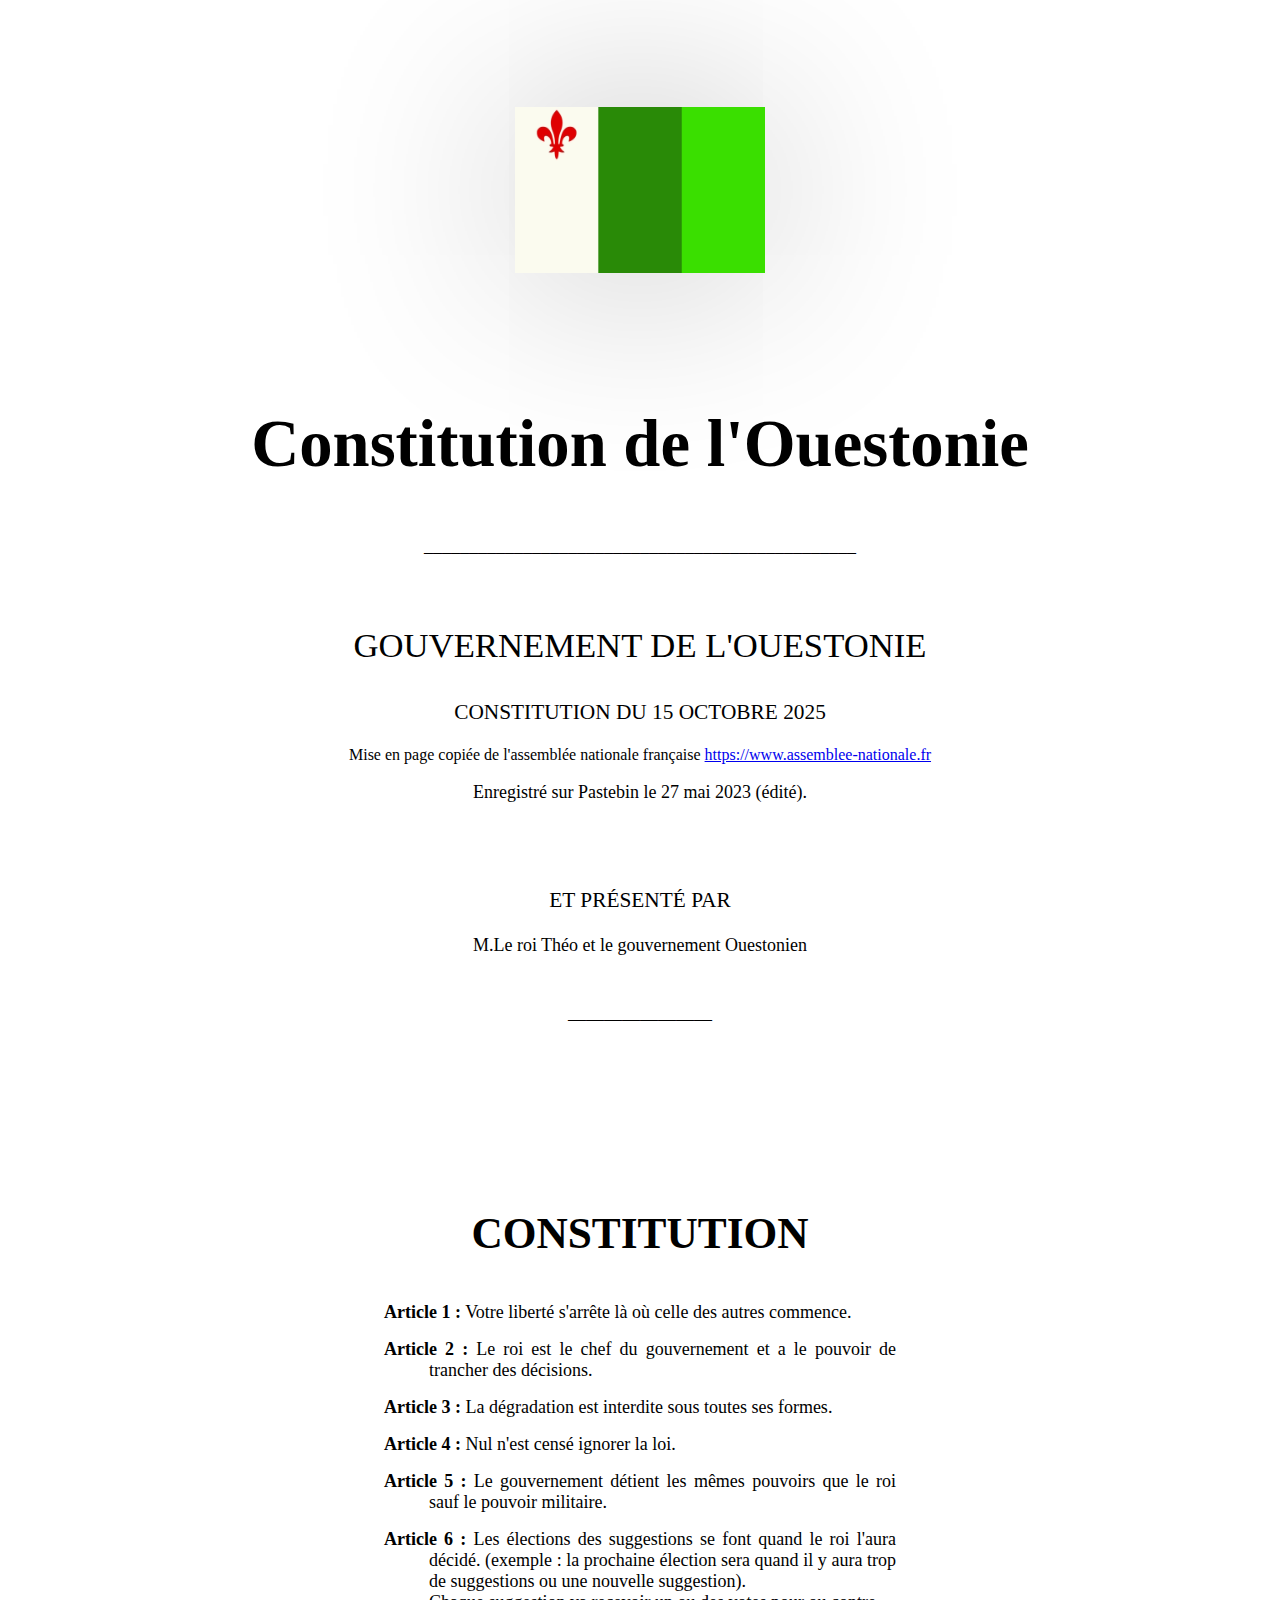
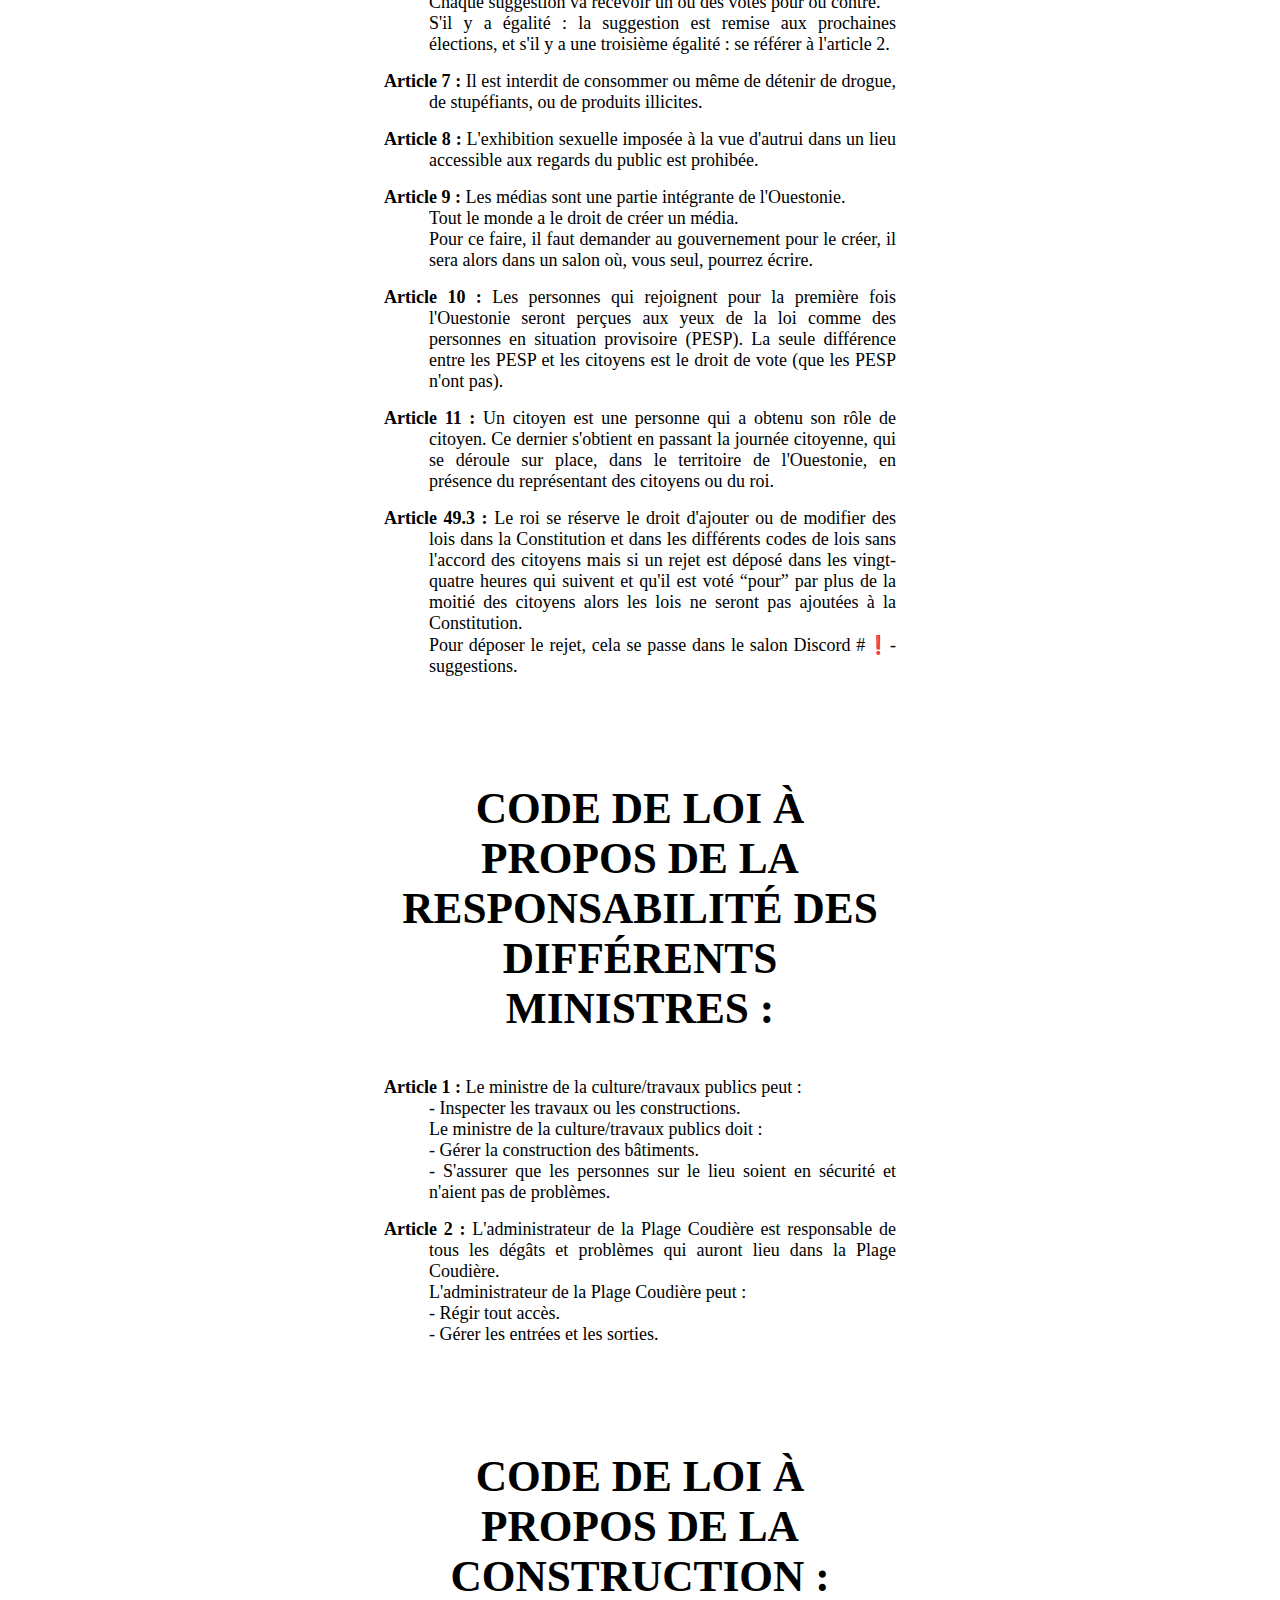
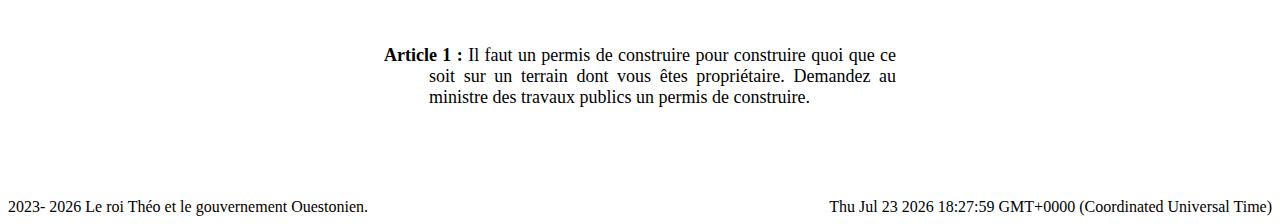
<file: index.html>
<!DOCTYPE html>
<html lang="en">

<head>
    <meta charset="UTF-8">
    <meta name="viewport" content="width=device-width, initial-scale=1.0">
    <link rel="stylesheet" href="style.css">
    <link rel="icon" type="image/x-icon" href="img/IMG_0989.ico">
    <script src="script.js" defer></script> <!-- defer is very important-->
    <title>Constitution de l'Ouestonie</title>
</head>

<body>
    <button onclick="toggleTheme()" id="button_theme" class="button_theme"><img class="img_flag" src="img/IMG_0989.jpg" alt="Drapeau de l'Ouestonie"></button>
    
    <h1>Constitution de l'Ouestonie</h1>
    <div class="header">
        <p class="p_tiret">
            ________________________________________________
        </p>
        <p class="p_gouv">
            GOUVERNEMENT DE L'OUESTONIE
        </p>
        <p class="p_constitution">
            CONSTITUTION DU 15 OCTOBRE 2025
        </p>
        <p class="p_copie">
            Mise en page copiée de l'assemblée nationale française <a
                href="https://www.assemblee-nationale.fr/dyn/opendata/RINFANR5L16B2295.html"
                target="_blank">https://www.assemblee-nationale.fr</a>
        </p>
        <p>
            Enregistré sur Pastebin le 27 mai 2023 (édité).
        </p>
        <p class="p_presente">
            ET PRÉSENTÉ PAR
        </p>
        <p>
            M.Le roi Théo et le gouvernement Ouestonien
        </p>
        <p class="p_tiret">
            ————————
        </p>
    </div>
    <div class="div_constitution">
        <p class="p_titre">
            CONSTITUTION
        </p>
        <p class="p_article">
            <span class="article">Article 1 :</span>
            Votre liberté s'arrête là où celle des autres commence.
        </p>
        <p class="p_article">
            <span class="article">Article 2 :</span>
            Le roi est le chef du gouvernement et a le pouvoir de trancher des décisions.
        </p>
        <p class="p_article">
            <span class="article">Article 3 :</span>
            La dégradation est interdite sous toutes ses formes.
        </p>
        <p class="p_article">
            <span class="article">Article 4 :</span>
            Nul n'est censé ignorer la loi.
        </p>
        <p class="p_article">
            <span class="article">Article 5 :</span>
            Le gouvernement détient les mêmes pouvoirs que le roi sauf le pouvoir militaire.
        </p>
        <p class="p_article">
            <span class="article">Article 6 :</span>
            Les élections des suggestions se font quand le roi l'aura décidé. (exemple : la prochaine élection sera
            quand il y aura trop de suggestions ou une nouvelle suggestion).<br>
            Chaque suggestion va recevoir un ou des votes pour ou contre.<br>
            S'il y a égalité : la suggestion est remise aux prochaines élections, et s'il y a une troisième égalité : se
            référer à l'article 2.
        </p>
        <p class="p_article">
            <span class="article">Article 7 :</span>
            Il est interdit de consommer ou même de détenir de drogue, de stupéfiants, ou de produits illicites.
        </p>
        <p class="p_article">
            <span class="article">Article 8 :</span>
            L'exhibition sexuelle imposée à la vue d'autrui dans un lieu accessible aux regards du public est prohibée.
        </p>
        <p class="p_article">
            <span class="article">Article 9 :</span>
            Les médias sont une partie intégrante de l'Ouestonie.<br>
            Tout le monde a le droit de créer un média.<br>
            Pour ce faire, il faut demander au gouvernement pour le créer, il sera alors dans un salon où, vous seul,
            pourrez écrire.
        </p>
        <p class="p_article">
            <span class="article">Article 10 :</span>
            Les personnes qui rejoignent pour la première fois l'Ouestonie seront perçues aux yeux de la loi comme des
            personnes en situation provisoire (PESP). La seule différence entre les PESP et les citoyens est le droit de
            vote (que les PESP n'ont pas).
        </p>
        <p class="p_article">
            <span class="article">Article 11 :</span>
            Un citoyen est une personne qui a obtenu son rôle de citoyen. Ce dernier s'obtient en passant la journée
            citoyenne, qui se déroule sur place, dans le territoire de l'Ouestonie, en présence du représentant des
            citoyens ou du roi.
        </p>
        <p class="p_article">
            <span class="article">Article 49.3 :</span>
            Le roi se réserve le droit d'ajouter ou de modifier des lois dans la Constitution et dans les différents
            codes de lois sans l'accord des citoyens mais si un rejet est déposé dans les vingt-quatre heures qui
            suivent et qu'il est voté “pour” par plus de la moitié des citoyens alors les lois ne seront pas ajoutées à
            la Constitution.<br>
            Pour déposer le rejet, cela se passe dans le salon Discord #❗-suggestions.
        </p>
        <p class="p_titre">Code de loi à propos de la responsabilité des différents ministres :</p>
        <p class="p_article">
            <span class="article">Article 1 :</span>
            Le ministre de la culture/travaux publics peut :<br>
            - Inspecter les travaux ou les constructions.<br>
            Le ministre de la culture/travaux publics doit :<br>
            - Gérer la construction des bâtiments.<br>
            - S'assurer que les personnes sur le lieu soient en sécurité et n'aient pas de problèmes.
        </p>
        <p class="p_article">
            <span class="article">Article 2 :</span>
            L'administrateur de la Plage Coudière est responsable de tous les dégâts et problèmes qui auront lieu dans
            la Plage Coudière.<br>
            L'administrateur de la Plage Coudière peut :<br>
            - Régir tout accès.<br>
            - Gérer les entrées et les sorties.
        </p>
        <p class="p_titre">Code de loi à propos de la construction :</p>
        <p class="p_article">
            <span class="article">Article 1 :</span>
            Il faut un permis de construire pour construire quoi que ce soit sur un terrain dont vous êtes propriétaire.
            Demandez au ministre des travaux publics un permis de construire.
        </p>
    </div>
    <div class="footer">
        <p class="p_date_gauche">
            2023-
            <script>document.write(new Date().getFullYear())</script> Le roi Théo et le gouvernement Ouestonien.
        </p>
        <div id="current_date"></div>
    </div>
    <script>
        document.getElementById("current_date").innerHTML = Date();
    </script>
</body>

</html>
</file>
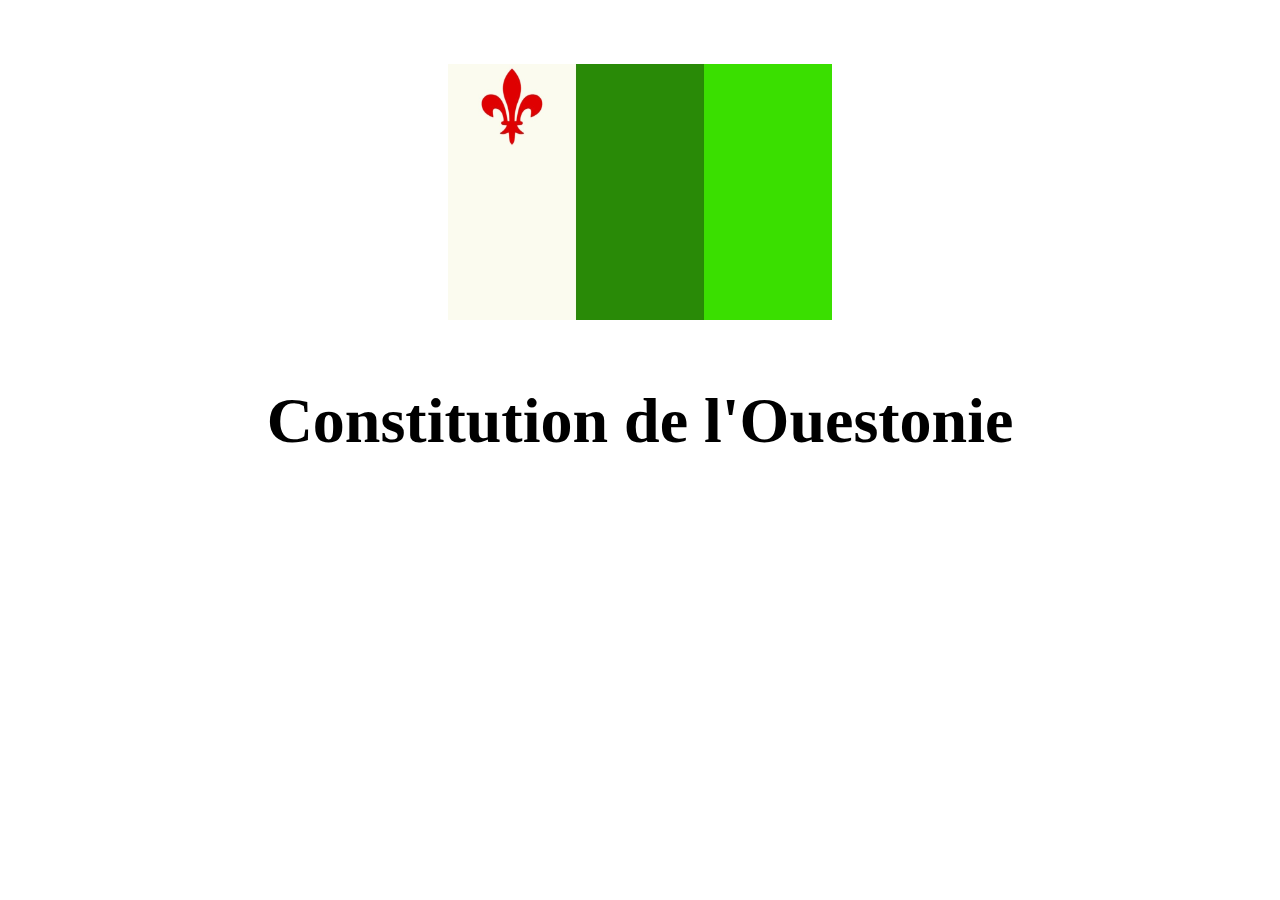
<file: constitution/index.html>
<!DOCTYPE html>
<html lang="en">
<head>
    <meta charset="UTF-8">
    <meta name="viewport" content="width=device-width, initial-scale=1.0">
    <title>Constitution de l'Ouestonie</title>
    <link rel="stylesheet" href="style.css">
</head>
<body>
    <img class="img_flag" src="img/IMG_0989.jpg" alt="Drapeau de l'Ouestonie">
    <h1>Constitution de l'Ouestonie</h1>
</body>
</html>
</file>
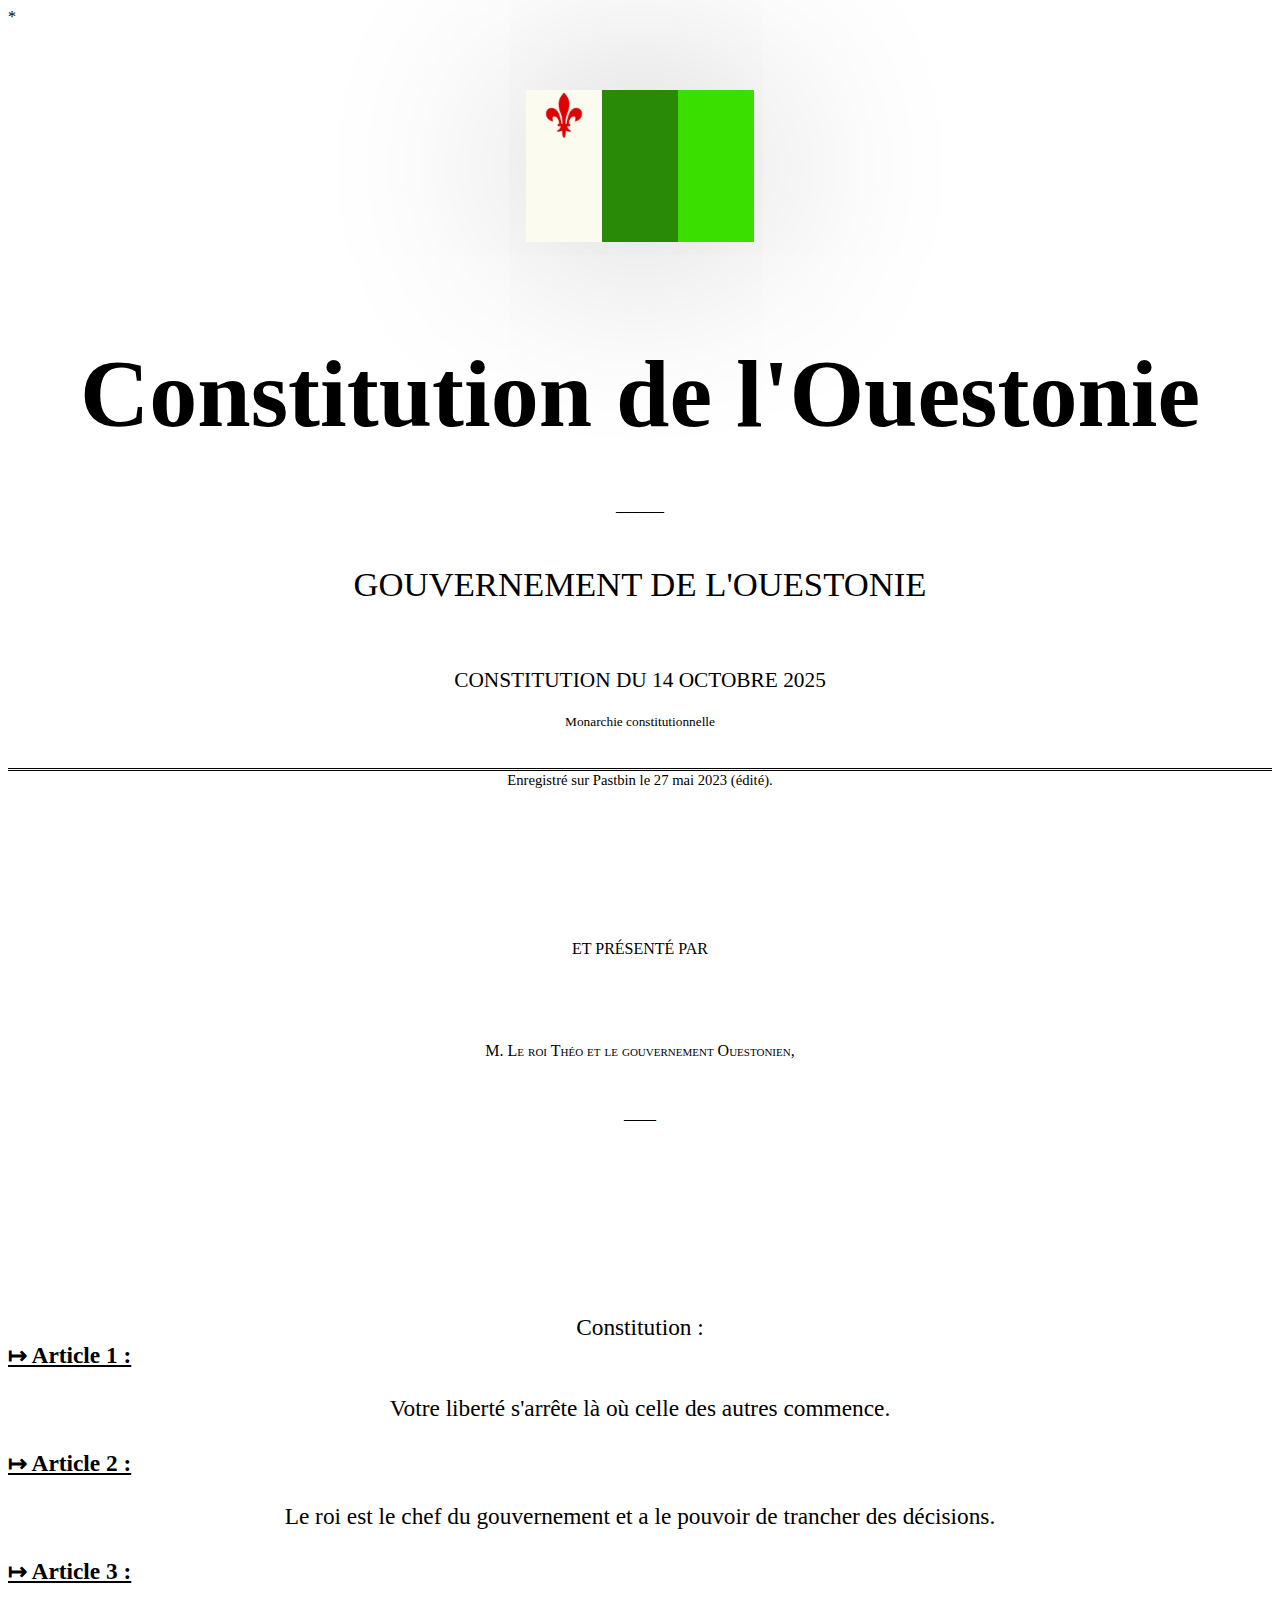
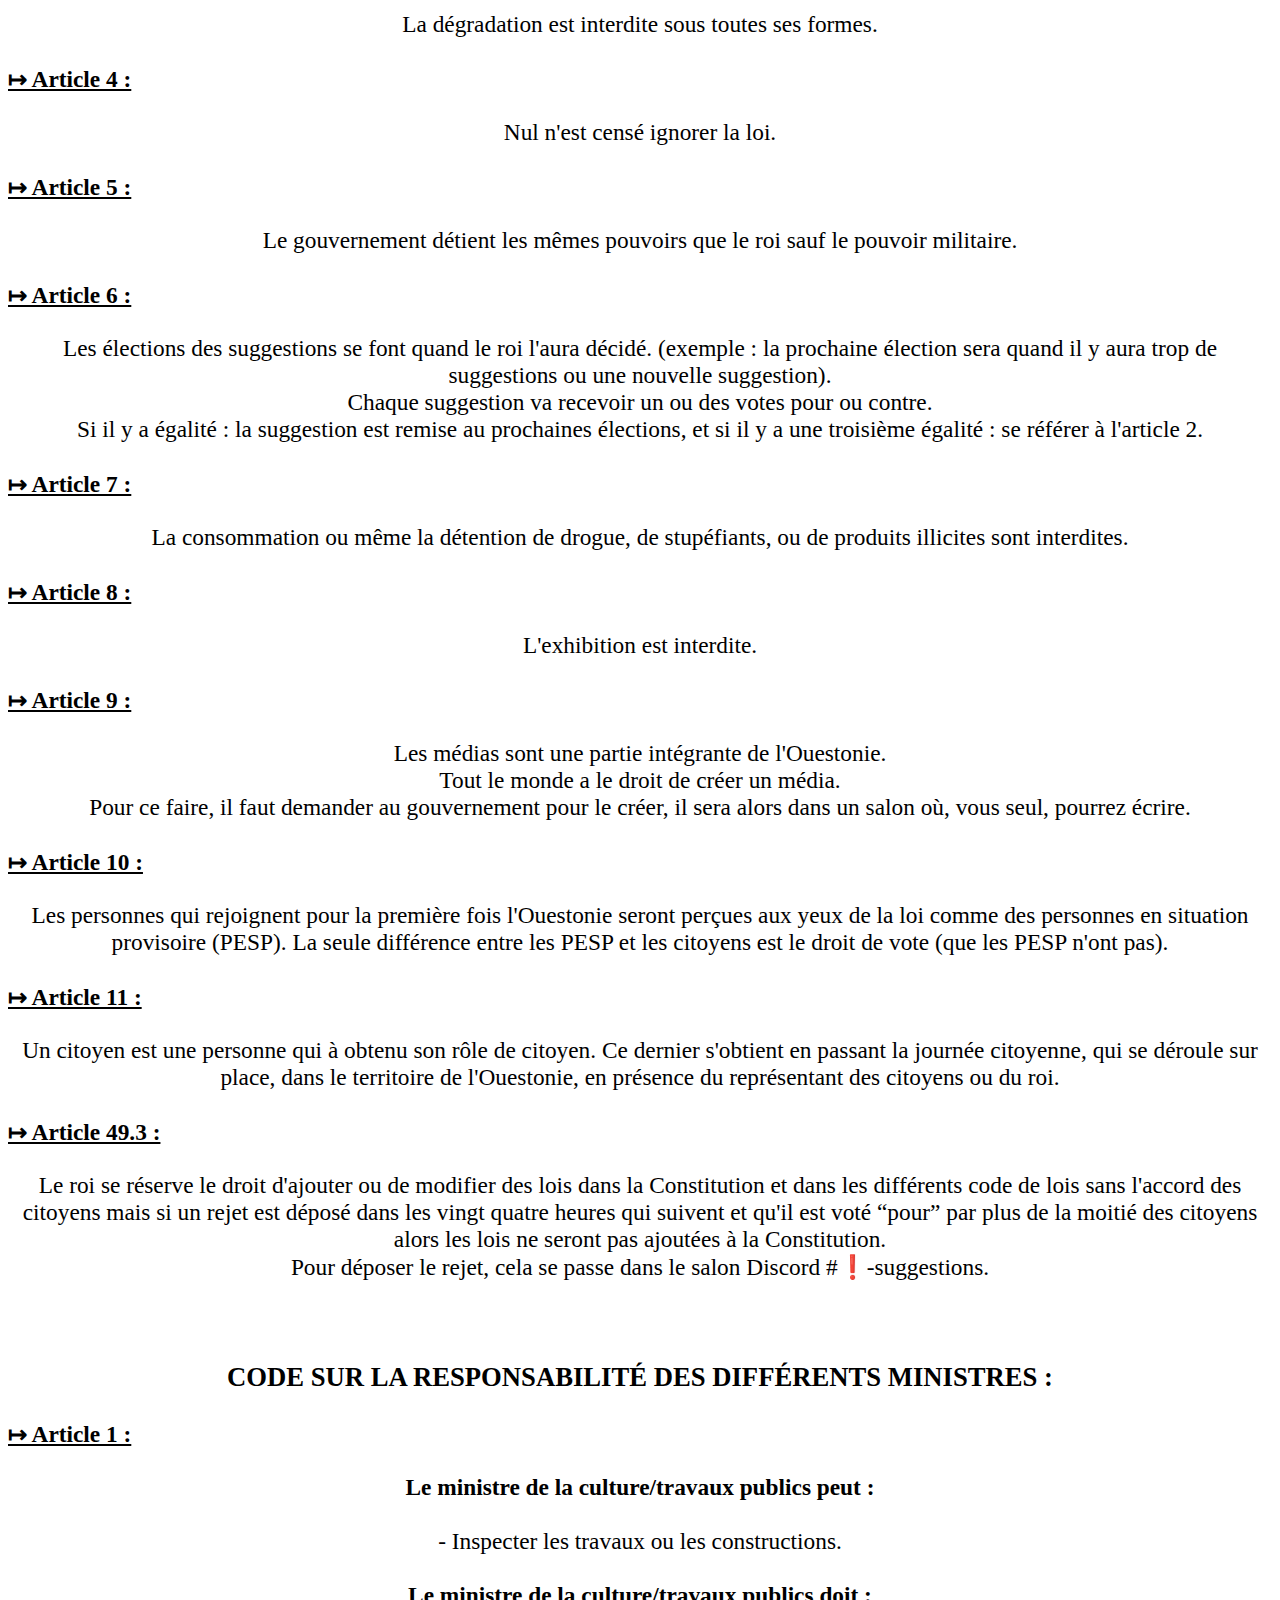
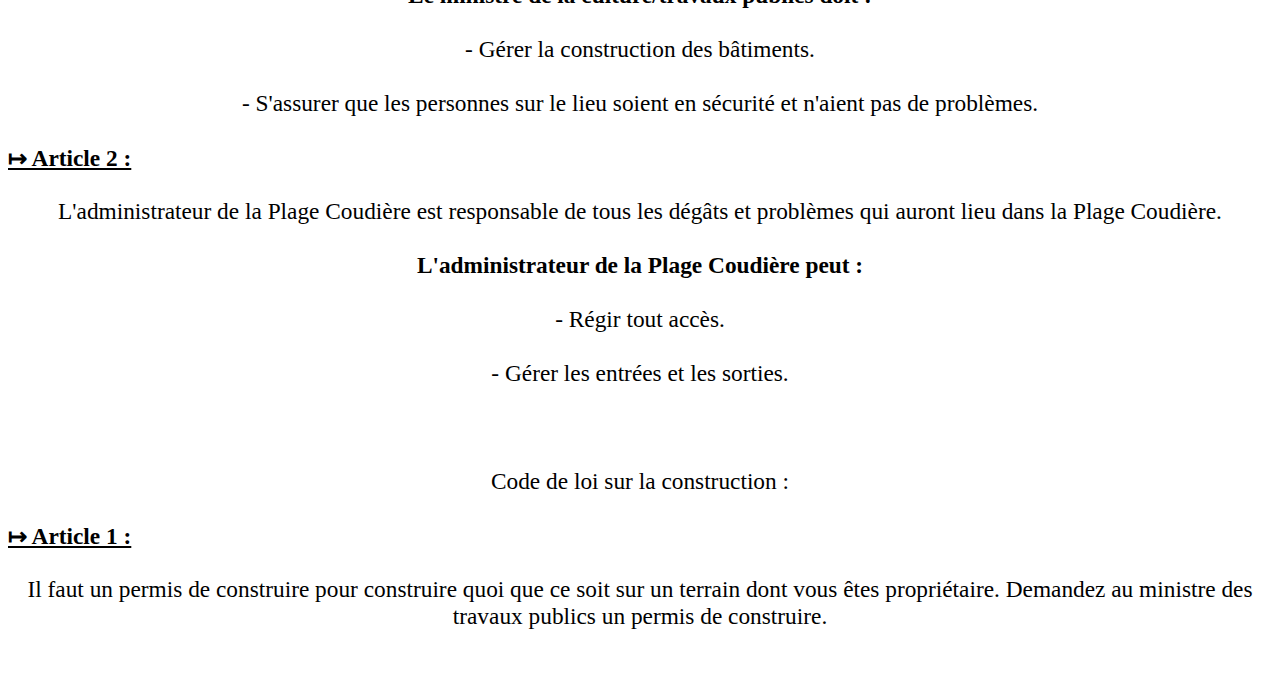
<file: test.html>
<!DOCTYPE html>
<html lang="en">
<head>
    <meta charset="UTF-8">
    <meta name="viewport" content="width=device-width, initial-scale=1.0">*
    <link rel="stylesheet" href="test.css">
    <title>test</title>
</head>
<body>
    <img class="img_flag" src="img/IMG_0989.jpg" alt="Drapeau de l'Ouestonie">
    <h1>Constitution de l'Ouestonie</h1>
    <div class="assnatSection1">
        <p class="assnatANTexte" style="text-indent:0pt; text-align:center">
        </p>
        <p class="assnatANTexte" style="margin-top:0pt; text-indent:0pt; text-align:center">
            ______
        </p>
        <p class="assnatANTexte" style="margin-top:0pt; text-indent:0pt; text-align:center">
            <span style="font-style:italic">&nbsp;</span>
        </p>
        <p class="assnatANTexte" style="margin-top:0pt; text-indent:0pt; text-align:center; font-size:26pt">
            GOUVERNEMENT DE L'OUESTONIE
        </p>
        <p class="assnatANTexte" style="margin-top:0pt; text-indent:0pt; text-align:center; line-height:4.8pt">
            <span style="font-size:26pt">&nbsp;</span>
        </p>
        <p class="assnatANTexte" style="margin-top:0pt; text-indent:0pt; text-align:center; font-size:16pt">
            CONSTITUTION DU 14 OCTOBRE 2025
        </p>
        <p class="assnatANTexte" style="margin-top:0pt; text-indent:0pt; text-align:center; font-size:10pt">
            <!-- SEIZIÈME LÉGISLATURE -->
            Monarchie constitutionnelle
        </p>
        <p style="margin-right:28.25pt; margin-left:35.45pt; text-indent:42.55pt; text-align:center; line-height:2.4pt">
            <span style="font-size:8pt; letter-spacing:1.25pt">&nbsp;</span>
        </p>
        <p class="assnatANTexte" style="margin-top:0pt; text-indent:0pt; text-align:center; border-top:2.25pt double #000000; padding-top:1pt; font-size:11pt">
            Enregistré sur Pastbin le 27 mai 2023 (édité).
        </p>
        <p class="assnatANTexte" style="margin-top:0pt; text-indent:0pt; text-align:center">
            &nbsp;
        </p>
        <p class="assnatANTexte" style="margin-top:0pt; text-indent:0pt; text-align:center">
            &nbsp;
        </p>
        <p class="assnatANTexte" style="margin-top:0pt; text-indent:0pt; text-align:center">
            &nbsp;
        </p>
        <p class="assnatANTexte" style="margin-top:0pt; text-indent:0pt; text-align:center">
            &nbsp;
        </p>
        <p class="assnatANTexte" style="margin-top:0pt; text-indent:0pt; text-align:center">
            ET PRÉSENTÉ PAR
        </p>
        <p class="assnatANTexte" style="margin-top:0pt; text-indent:0pt; text-align:center">
            &nbsp;
        </p>
        <p class="assnatANTexte" style="margin-top:0pt; text-indent:0pt; text-align:center">
            &nbsp;
        </p>
        <p class="assnatANTexte" style="margin-top:0pt; text-indent:0pt; text-align:center">
            <span style="font-variant:small-caps">M.</span><span style="font-variant:small-caps">&nbsp;</span><span style="font-variant:small-caps">Le roi Théo et le gouvernement Ouestonien</span>,
        </p>
        <p class="assnatANTexte" style="margin-top:0pt; text-indent:0pt; text-align:center">
            &nbsp;
        </p>
        <p class="assnatANTexte" style="margin-top:0pt; text-indent:0pt; text-align:center">
            ——
        </p>
        <p style="font-size:14pt">
            &nbsp;
        </p>
        <p style="font-size:14pt">
            &nbsp;
        </p>
        <p style="font-size:14pt">
            &nbsp;
        </p>
        <p style="font-size:14pt">
            &nbsp;
        </p>
    </div>
    <div class="const">
        <p>
            Constitution :<br>
                <span class="article">↦ Article 1 :</span><br><br>
            Votre liberté s'arrête là où celle des autres commence.<br><br>
                <span class="article">↦ Article 2 :</span><br><br>
            Le roi est le chef du gouvernement et a le pouvoir de trancher des décisions.<br><br>
                <span class="article">↦ Article 3 :</span><br><br>
            La dégradation est interdite sous toutes ses formes.<br><br>
                <span class="article">↦ Article 4 :</span><br><br>
            Nul n'est censé ignorer la loi.<br><br>
                <span class="article">↦ Article 5 :</span><br><br>
            Le gouvernement détient les mêmes pouvoirs que le roi sauf le pouvoir militaire.<br><br>
                <span class="article">↦ Article 6 :</span><br><br>
            Les élections des suggestions se font quand le roi l'aura décidé. (exemple : la prochaine élection sera quand il y aura trop de suggestions ou une nouvelle suggestion).<br>
            Chaque suggestion va recevoir un ou des votes pour ou contre.<br>
            Si il y a égalité : la suggestion est remise au prochaines élections, et si il y a une troisième égalité : se référer à l'article 2.<br><br>
                <span class="article">↦ Article 7 :</span><br><br>
            La consommation ou même la détention de drogue, de stupéfiants, ou de produits illicites sont interdites.<br><br>
                <span class="article">↦ Article 8 :</span><br><br>
            L'exhibition est interdite.<br><br>
                <span class="article">↦ Article 9 :</span><br><br>
            Les médias sont une partie intégrante de l'Ouestonie.<br>
            Tout le monde a le droit de créer un média.<br>
            Pour ce faire, il faut demander au gouvernement pour le créer, il sera alors dans un salon où, vous seul, pourrez écrire.<br><br>
                <span class="article">↦ Article 10 :</span><br><br>
            Les personnes qui rejoignent pour la première fois l'Ouestonie seront perçues aux yeux de la loi comme des personnes en situation provisoire (PESP). La seule différence entre les PESP et les citoyens est le droit de vote (que les PESP n'ont pas).<br><br>
                <span class="article">↦ Article 11 :</span><br><br>
            Un citoyen est une personne qui à obtenu son rôle de citoyen. Ce dernier s'obtient en passant la journée citoyenne, qui se déroule sur place, dans le territoire de l'Ouestonie, en présence du représentant des citoyens ou du roi.<br><br>
                <span class="article">↦ Article 49.3 :</span><br><br>
            Le roi se réserve le droit d'ajouter ou de modifier des lois dans la Constitution et dans les différents code de lois sans l'accord des citoyens mais si un rejet est déposé dans les vingt quatre heures qui suivent et qu'il est voté “pour” par plus de la moitié des citoyens alors les lois ne seront pas ajoutées à la Constitution.<br>
            Pour déposer le rejet, cela se passe dans le salon Discord #❗-suggestions.<br><br>
            <br><br>
             <span class="title">Code sur la responsabilité des différents ministres :</span><br><br>
                <span class="article">↦ Article 1 :</span><br><br>
                <span class="subtitle">Le ministre de la culture/travaux publics peut :</span><br><br>
            - Inspecter les travaux ou les constructions.<br><br>
                <span class="subtitle">Le ministre de la culture/travaux publics doit :</span><br><br>
            - Gérer la construction des bâtiments.<br><br>
            - S'assurer que les personnes sur le lieu soient en sécurité et n'aient pas de problèmes.<br><br>
                <span class="article">↦ Article 2 :</span><br><br>
                L'administrateur de la Plage Coudière est responsable de tous les dégâts et problèmes qui auront lieu dans la Plage Coudière.<br><br>
                <span class="subtitle">L'administrateur de la Plage Coudière peut :</span><br><br>
            - Régir tout accès.<br><br>
            - Gérer les entrées et les sorties.<br><br>
            <br><br>
            Code de loi sur la construction :<br><br>
                <span class="article">↦ Article 1 :</span><br><br>
            Il faut un permis de construire pour construire quoi que ce soit sur un terrain dont vous êtes propriétaire. Demandez au ministre des travaux publics un permis de construire.<br><br>
        </p>
    </div>
</body>
</html>
</file>
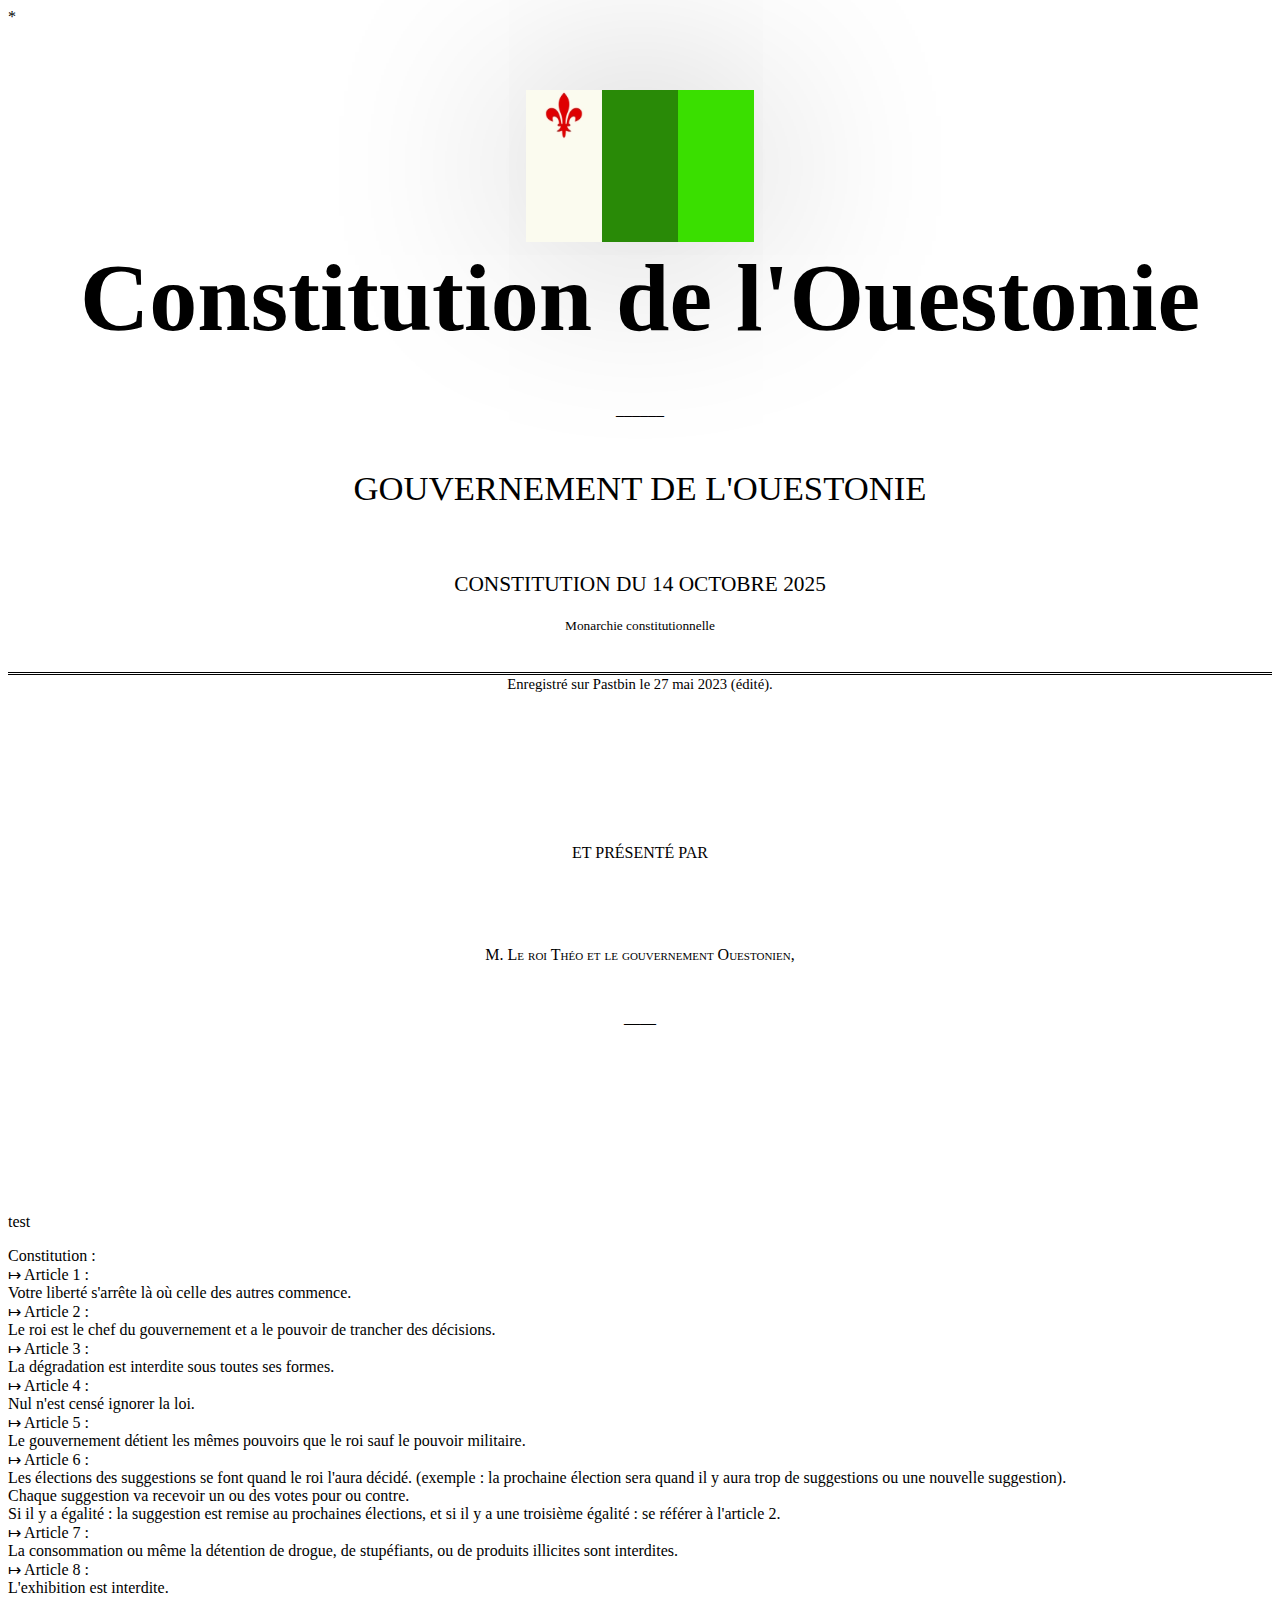
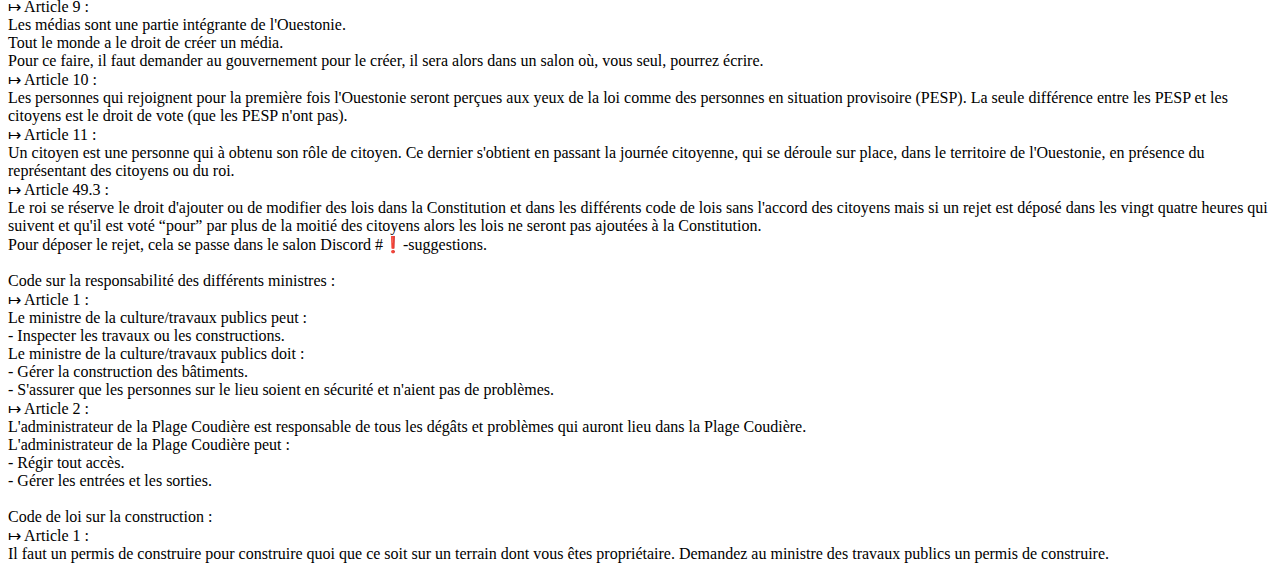
<file: constitution/test.html>
<!DOCTYPE html>
<html lang="en">
<head>
    <meta charset="UTF-8">
    <meta name="viewport" content="width=device-width, initial-scale=1.0">*
    <link rel="stylesheet" href="test.css">
    <title>test</title>
</head>
<body>
    <img class="img_flag" src="img/IMG_0989.jpg" alt="Drapeau de l'Ouestonie">
    <h1>Constitution de l'Ouestonie</h1>
    <div class="assnatSection1">
        <p class="assnatANTexte" style="text-indent:0pt; text-align:center">
        </p>
        <p class="assnatANTexte" style="margin-top:0pt; text-indent:0pt; text-align:center">
            ______
        </p>
        <p class="assnatANTexte" style="margin-top:0pt; text-indent:0pt; text-align:center">
            <span style="font-style:italic">&nbsp;</span>
        </p>
        <p class="assnatANTexte" style="margin-top:0pt; text-indent:0pt; text-align:center; font-size:26pt">
            GOUVERNEMENT DE L'OUESTONIE
        </p>
        <p class="assnatANTexte" style="margin-top:0pt; text-indent:0pt; text-align:center; line-height:4.8pt">
            <span style="font-size:26pt">&nbsp;</span>
        </p>
        <p class="assnatANTexte" style="margin-top:0pt; text-indent:0pt; text-align:center; font-size:16pt">
            CONSTITUTION DU 14 OCTOBRE 2025
        </p>
        <p class="assnatANTexte" style="margin-top:0pt; text-indent:0pt; text-align:center; font-size:10pt">
            <!-- SEIZIÈME LÉGISLATURE -->
            Monarchie constitutionnelle
        </p>
        <p style="margin-right:28.25pt; margin-left:35.45pt; text-indent:42.55pt; text-align:center; line-height:2.4pt">
            <span style="font-size:8pt; letter-spacing:1.25pt">&nbsp;</span>
        </p>
        <p class="assnatANTexte" style="margin-top:0pt; text-indent:0pt; text-align:center; border-top:2.25pt double #000000; padding-top:1pt; font-size:11pt">
            Enregistré sur Pastbin le 27 mai 2023 (édité).
        </p>
        <p class="assnatANTexte" style="margin-top:0pt; text-indent:0pt; text-align:center">
            &nbsp;
        </p>
        <p class="assnatANTexte" style="margin-top:0pt; text-indent:0pt; text-align:center">
            &nbsp;
        </p>
        <p class="assnatANTexte" style="margin-top:0pt; text-indent:0pt; text-align:center">
            &nbsp;
        </p>
        <p class="assnatANTexte" style="margin-top:0pt; text-indent:0pt; text-align:center">
            &nbsp;
        </p>
        <p class="assnatANTexte" style="margin-top:0pt; text-indent:0pt; text-align:center">
            ET PRÉSENTÉ PAR
        </p>
        <p class="assnatANTexte" style="margin-top:0pt; text-indent:0pt; text-align:center">
            &nbsp;
        </p>
        <p class="assnatANTexte" style="margin-top:0pt; text-indent:0pt; text-align:center">
            &nbsp;
        </p>
        <p class="assnatANTexte" style="margin-top:0pt; text-indent:0pt; text-align:center">
            <span style="font-variant:small-caps">M.</span><span style="font-variant:small-caps">&nbsp;</span><span style="font-variant:small-caps">Le roi Théo et le gouvernement Ouestonien</span>,
        </p>
        <p class="assnatANTexte" style="margin-top:0pt; text-indent:0pt; text-align:center">
            &nbsp;
        </p>
        <p class="assnatANTexte" style="margin-top:0pt; text-indent:0pt; text-align:center">
            ——
        </p>
        <p style="font-size:14pt">
            &nbsp;
        </p>
        <p style="font-size:14pt">
            &nbsp;
        </p>
        <p style="font-size:14pt">
            &nbsp;
        </p>
        <p style="font-size:14pt">
            &nbsp;
        </p>
    </div>
    <div class="const">
        <p>
            test
        </p>
        <p>
            Constitution :<br>
            <span class="article">↦ Article 1 :</span><br>
            Votre liberté s'arrête là où celle des autres commence.<br>
            <span class="article">↦ Article 2 :</span><br>
            Le roi est le chef du gouvernement et a le pouvoir de trancher des décisions.<br>
            <span class="article">↦ Article 3 :</span><br>
            La dégradation est interdite sous toutes ses formes.<br>
            <span class="article">↦ Article 4 :</span><br>
            Nul n'est censé ignorer la loi.<br>
            <span class="article">↦ Article 5 :</span><br>
            Le gouvernement détient les mêmes pouvoirs que le roi sauf le pouvoir militaire.<br>
            <span class="article">↦ Article 6 :</span><br>
            Les élections des suggestions se font quand le roi l'aura décidé. (exemple : la prochaine élection sera quand il y aura trop de suggestions ou une nouvelle suggestion).<br>
            Chaque suggestion va recevoir un ou des votes pour ou contre.<br>
            Si il y a égalité : la suggestion est remise au prochaines élections, et si il y a une troisième égalité : se référer à l'article 2.<br>
            <span class="article">↦ Article 7 :</span><br>
            La consommation ou même la détention de drogue, de stupéfiants, ou de produits illicites sont interdites.<br>
            <span class="article">↦ Article 8 :</span><br>
            L'exhibition est interdite.<br>
            <span class="article">↦ Article 9 :</span><br>
            Les médias sont une partie intégrante de l'Ouestonie.<br>
            Tout le monde a le droit de créer un média.<br>
            Pour ce faire, il faut demander au gouvernement pour le créer, il sera alors dans un salon où, vous seul, pourrez écrire.<br>
            <span class="article">↦ Article 10 :</span><br>
            Les personnes qui rejoignent pour la première fois l'Ouestonie seront perçues aux yeux de la loi comme des personnes en situation provisoire (PESP). La seule différence entre les PESP et les citoyens est le droit de vote (que les PESP n'ont pas).<br>
            <span class="article">↦ Article 11 :</span><br>
            Un citoyen est une personne qui à obtenu son rôle de citoyen. Ce dernier s'obtient en passant la journée citoyenne, qui se déroule sur place, dans le territoire de l'Ouestonie, en présence du représentant des citoyens ou du roi.<br>
            <span class="article">↦ Article 49.3 :</span><br>
            Le roi se réserve le droit d'ajouter ou de modifier des lois dans la Constitution et dans les différents code de lois sans l'accord des citoyens mais si un rejet est déposé dans les vingt quatre heures qui suivent et qu'il est voté “pour” par plus de la moitié des citoyens alors les lois ne seront pas ajoutées à la Constitution.<br>
            Pour déposer le rejet, cela se passe dans le salon Discord #❗-suggestions.<br>
            <br>
            Code sur la responsabilité des différents ministres :<br>
            <span class="article">↦ Article 1 :</span><br>
            Le ministre de la culture/travaux publics peut :<br>
            - Inspecter les travaux ou les constructions.<br>
            Le ministre de la culture/travaux publics doit :<br>
            - Gérer la construction des bâtiments.<br>
            - S'assurer que les personnes sur le lieu soient en sécurité et n'aient pas de problèmes.<br>
            <span class="article">↦ Article 2 :</span><br>
            L'administrateur de la Plage Coudière est responsable de tous les dégâts et problèmes qui auront lieu dans la Plage Coudière.<br>
            L'administrateur de la Plage Coudière peut :<br>
            - Régir tout accès.<br>
            - Gérer les entrées et les sorties.<br>
            <br>
            Code de loi sur la construction :<br>
            <span class="article">↦ Article 1 :</span><br>
            Il faut un permis de construire pour construire quoi que ce soit sur un terrain dont vous êtes propriétaire. Demandez au ministre des travaux publics un permis de construire.<br>
        </p>
    </div>
</body>
</html>
</file>
<file: style.css>
:root {
    /* light theme */
    --background: white;
    --font_color: black;
}

:root[data-theme="dark"] {
    /* dark theme */
    --background: black;
    --font_color: white;
}

/* Corps de la page */
body {
    text-align: justify; /* Justifie le texte sur toute la largeur */
    font-family: 'Times New Roman'; /* Police principale */
    font-size: 13.5pt;; /* Taille de police par défaut */
    margin-top: 0pt; /* Pas de marge en haut */
    text-indent: 0pt; /* Pas d'indentation du texte */
    background-color: var(--background);
    color: var(--font_color);
}

/* Image du drapeau */
.img_flag, #button_theme {
    margin-top: 4em; /* Espace au-dessus de l'image */
    display: block; /* Affiche l'image comme un bloc */
    margin-left: auto; /* Centre l'image horizontalement */
    margin-right: auto; /* Centre l'image horizontalement */
    width: 187pt; /* Largeur de l'image par rapport au conteneur */
    box-shadow: 0 0 200px 10px rgba(0, 0, 0, 0.2); /* Ombre portée autour de l'image */
}

#button_theme {
    border: none;
    background-color: transparent;
    cursor: pointer;
    background: transparent;
    padding: 0;
    box-shadow: none;
    outline: none;
    color: inherit;
}

/* Titre principal */
h1 {
    margin-top: 2em; /* Espace au-dessus du titre */
    font-size: 50pt; /* Grande taille de police */
    font-weight: 900; /* Texte très gras */
    text-align: center; /* Centre le texte */
    line-height: normal; /* Hauteur de ligne normale */
}

/* En-tête générale */
.header {
    margin-top: 2em; /* Espace au-dessus de l'en-tête */
    text-align: center; /* Centre le texte */
}

/* Ligne de séparation */
.p_tiret {
    margin-top: 40pt; /* Espace au-dessus */
    text-indent: 0pt; /* Pas d'indentation */
    text-align: center; /* Centre le texte */
}

/* Titre "Gouvernement" */
.p_gouv {
    margin-top: 2em; /* Espace au-dessus */
    font-size: 26pt; /* Taille de police plus grande */
}

/* Sous-titre "Constitution" */
.p_constitution {
    font-size: 16pt; /* Taille de police */
}

/* Mention de la copie */
.p_copie {
    font-size: 12pt; /* Petite taille de police */
}

/* Présentation */
.p_presente {
    margin-top: 4em; /* Grand espace au-dessus */
    font-size: 16pt; /* Taille de police */
}

/* Bloc principal de la constitution */
.div_constitution {
    text-align: justify; /* Justifie le texte */
    margin: 0 auto; /* Centre le bloc horizontalement */
    width: 40vw; /* Largeur relative à la fenêtre */
    min-width: 320px; /* Largeur minimale */
    max-width: 700px; /* Largeur maximale */
    padding: 3em 2em; /* Espace intérieur (haut/bas, gauche/droite) */
    flex-direction: column; /* Direction des éléments enfants en colonne (utile si flex utilisé) */
    align-items: center; /* Centre les éléments enfants (utile si flex utilisé) */
}

/* Titres de sections */
.p_titre {
    margin-top: 80pt; /* Pas d'espace au-dessus */;
    text-align: center; /* Centre le texte */
    font-weight: 900; /* Texte très gras */
    font-size: 32.5pt; /* Grande taille de police */
    text-transform: uppercase; /* Met en majuscules */
}

/* Paragraphe d'article avec retrait négatif pour alignement suspendu */
.p_article {
    margin-top: 12pt; /* Espace au-dessus */
    margin-bottom: 0pt; /* Pas d'espace en dessous */
    text-indent: -2.5em; /* Retrait négatif pour alignement suspendu (hanging indent) */
    padding-left: 2.5em; /* Décale tout le texte vers la droite sauf la première ligne */
    text-align: justify; /* Justifie le texte */
    line-height: normal; /* Hauteur de ligne normale */
    font-family: 'Times New Roman'; /* Police */
    font-size: 13.5pt; /* Taille de police */
    float: none; /* Pas de flottement */
}

/* Style du numéro d'article */
.article {
    font-weight: bold; /* Met en gras */
}

/* Date en bas à gauche */
.p_date_gauche {
    font-size: 12pt; /* Petite taille de police */
    margin: 0; /* Supprime la marge par défaut */
}

/* Date en bas à droite */
#current_date {
    font-size: 12pt;
    text-align: right;
    margin: 0;
    float: none; /* Supprime le float */
}

/* Alignement horizontal du footer */
.footer {
    display: flex; /* Utilise Flexbox pour aligner les enfants */
    justify-content: space-between; /* Espace entre les deux éléments */
    align-items: center; /* Aligne verticalement au centre */
    width: 100%; /* Prend toute la largeur */
    margin-top: 2em; /* Espace au-dessus du footer */
}
</file>
<file: constitution/style.css>
* {
    margin: 0px;
}

body {
    /* body */
}

.img_flag {
    margin-top: 4em;
    display: block;
    margin-left: auto;
    margin-right: auto;
    width: 30%;
    /* height: 5em; */
}

h1 {
    margin-top: 1em;
    font-size: 4em;
    text-align: center;
    font-family:'Times New Roman', Times, serif;
}
</file>
<file: test.css>
.img_flag {
    margin-top: 4em;
    display: block;
    margin-left: auto;
    margin-right: auto;
    width: 18%;
    box-shadow: 0 0 200px 10px rgba(0,0,0,0.2);
}

h1 {
    margin-top: 1em;
    font-size: 6em;
    text-align: center;
    font-family:'Times New Roman', Times, serif;
}

.assnatANTexte {
    margin-top: -1em;
}

.const {
    font-family: 'Times New Roman', Times, serif;
    font-size: 17.5pt;
    text-align: center;
    margin-top: 0em;
}

.article {
    float: left;
    /* margin-left: 1em; */
    font-weight: 900;
    text-decoration-line: underline;
}

.title {
    font-size: 20pt;
    text-transform: uppercase;
    font-weight: 700;
}

.subtitle {
    /* margin-left: 2em; */
    font-weight: 600;
}
</file>
<file: constitution/test.css>
.img_flag {
    margin-top: 4em;
    display: block;
    margin-left: auto;
    margin-right: auto;
    width: 18%;
    box-shadow: 0 0 200px 10px rgba(0,0,0,0.2);
}

h1 {
    margin-top: 0em;
    font-size: 6em;
    text-align: center;
    font-family:'Times New Roman', Times, serif;
}

.assnatANTexte {
    margin-top: -1em;
}
</file>
